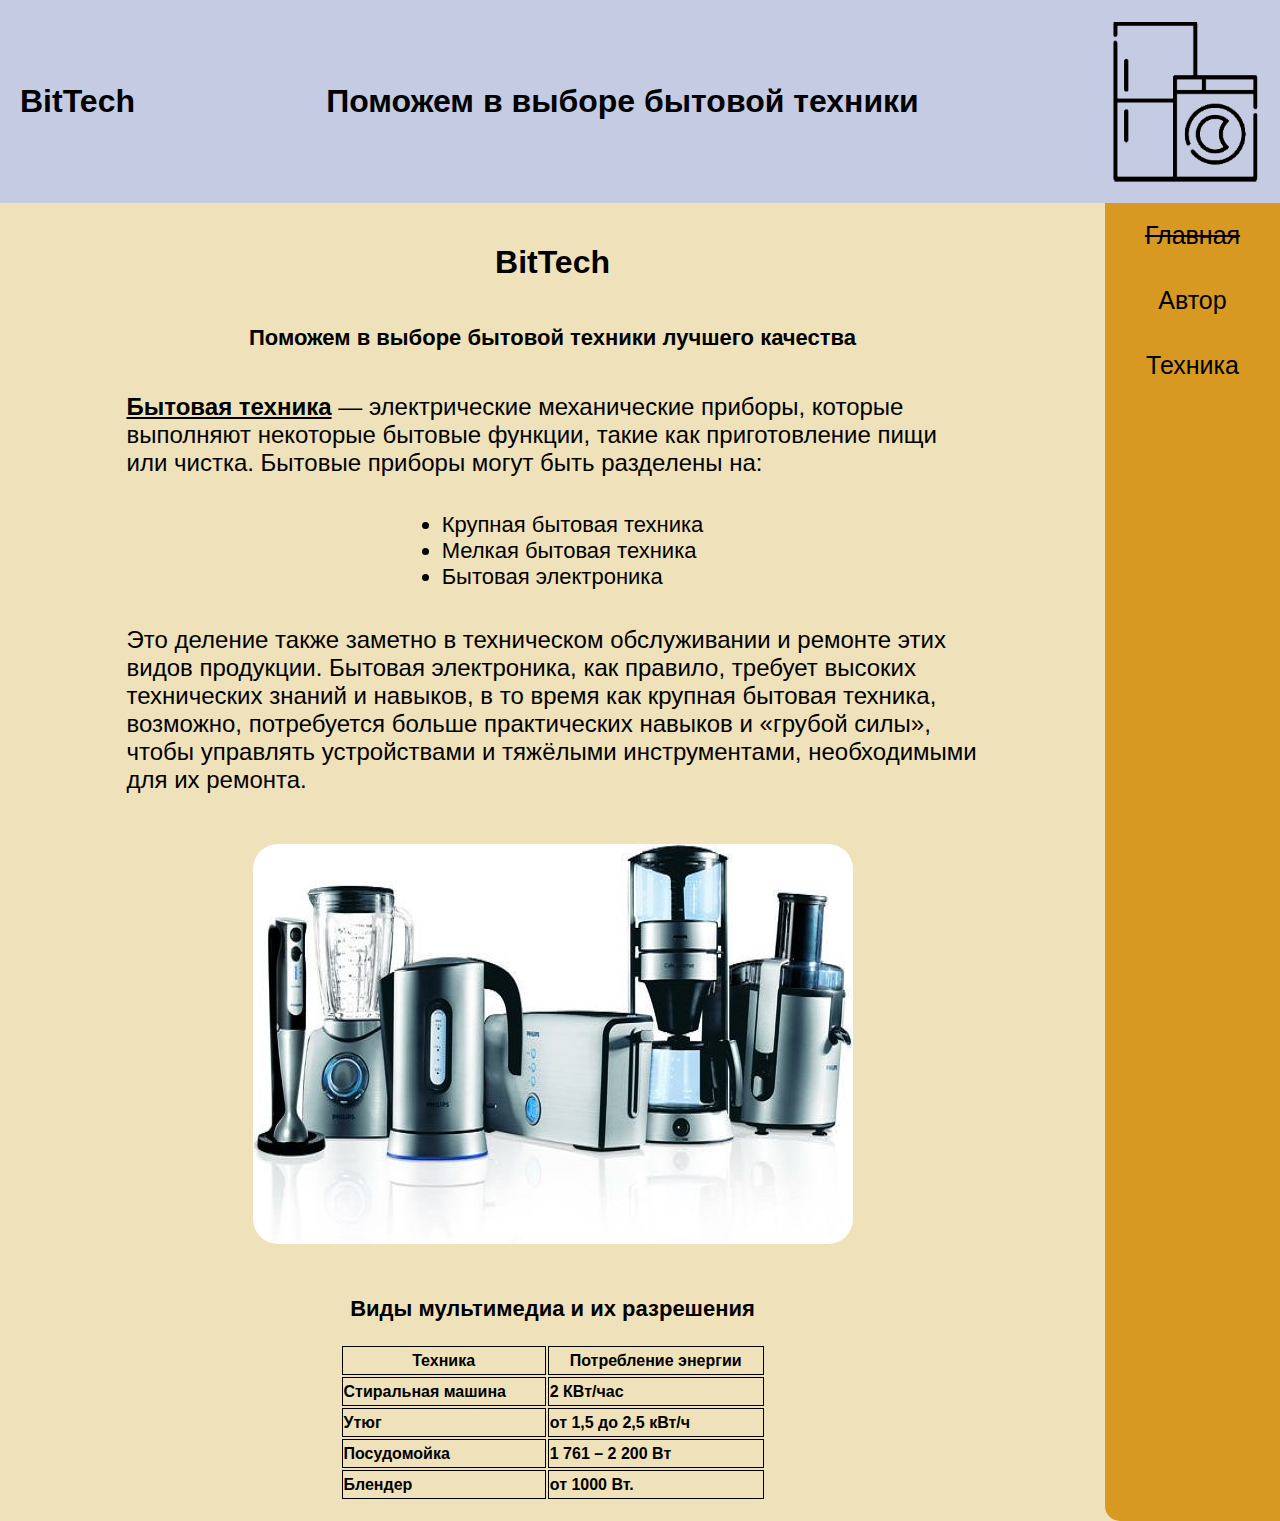
<file: index.html>
<!DOCTYPE html>
<html lang="ru">
  <head>
    <meta charset="UTF-8">
    <meta name="viewport" content="width=device-width, initial-scale=1.0">
    <link rel="stylesheet" href="./style/style.css">
    <title>Главная</title>
  </head>
  <body>
    <header>
      <h1>BitTech</h1>
      <h1>Поможем в выборе бытовой техники</h1>
      <img src="./img/logo1.png" alt="logo">
    </header>
    <main>
      <div class="navigation">
        <input type="checkbox" id="burger">
        <label for="burger"><img src="./img/Burger.svg" alt="burger"></label>
        <nav>
          <div class="active">Главная</div>
          <a href="./pages/about.html">Автор</a>
          <a href="./pages/multi.html">Техника</a>
        </nav>
      </div>
      <div class="content">
        <h1>BitTech</h1>
        <h3>Поможем в выборе бытовой техники лучшего качества</h3>
        <h2>
          <span class="bold">Бытовая техника</span> — электрические механические
          приборы, которые выполняют некоторые бытовые функции, такие как
          приготовление пищи или чистка. Бытовые приборы могут быть разделены
          на:
        </h2>
        <ul class="spices">
          <li>Крупная бытовая техника</li>
          <li>Мелкая бытовая техника</li>
          <li>Бытовая электроника</li>
        </ul>
        <h2>
          Это деление также заметно в техническом обслуживании и ремонте этих
          видов продукции. Бытовая электроника, как правило, требует высоких
          технических знаний и навыков, в то время как крупная бытовая техника,
          возможно, потребуется больше практических навыков и «грубой силы»,
          чтобы управлять устройствами и тяжёлыми инструментами, необходимыми
          для их ремонта.
        </h2>
        <img src="./img/bit.jpg" alt="bit">
        <h3>Виды мультимедиа и их разрешения</h3>
        <table>
          <tr>
            <th>Техника</th>
            <th>Потребление энергии</th>
          </tr>
          <tr>
            <td>Стиральная машина</td>
            <td>2 КВт/час</td>
          </tr>
          <tr>
            <td>Утюг</td>
            <td>от 1,5 до 2,5 кВт/ч</td>
          </tr>
          <tr>
            <td>Посудомойка</td>
            <td>1 761 – 2 200 Вт</td>
          </tr>
          <tr>
            <td>Блендер</td>
            <td>от 1000 Вт.</td>
          </tr>
        </table>
      </div>
    </main>
  </body>
</html>
</file>
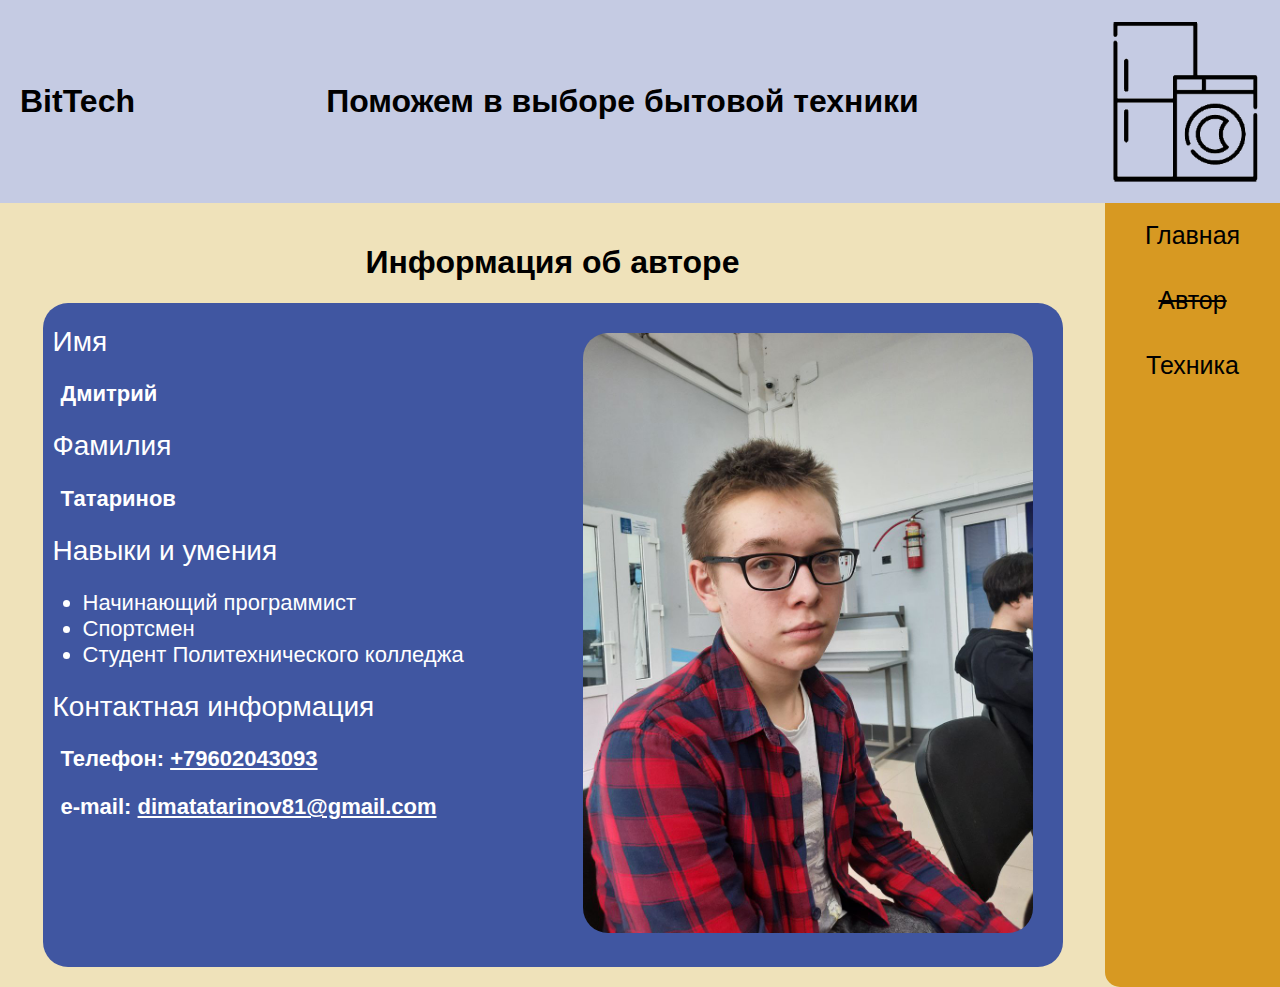
<file: pages/about.html>
<!DOCTYPE html>
<html lang="ru">
  <head>
    <meta charset="UTF-8">
    <meta name="viewport" content="width=device-width, initial-scale=1.0">
    <link rel="stylesheet" href="../style/style.css">
    <title>Об авторе</title>
  </head>
  <body>
    <header>
      <h1>BitTech</h1>
      <h1>Поможем в выборе бытовой техники</h1>
      <img src="../img/logo1.png" alt="logo">
    </header>
    <main>
      <div class="navigation">
        <input type="checkbox" id="burger" >
        <label for="burger"><img src="../img/Burger.svg" alt="burger"></label>
        <nav>
          <a href="../index.html">Главная</a>
          <div class="active">Автор</div>
          <a href="./multi.html">Техника</a>
        </nav>
      </div>
      <div class="content">
        <h1>Информация об авторе</h1>
        <section class="author">
          <div class="info">
            <h2>Имя</h2>
            <h3>Дмитрий</h3>
            <h2>Фамилия</h2>
            <h3>Татаринов</h3>
            <h2>Навыки и умения</h2>
            <ul>
              <li>Начинающий программист</li>
              <li>Спортсмен</li>
              <li>
                Студент Политехнического колледжа
              </li>
            </ul>
            <h2>Контактная информация</h2>
            <h3>Телефон: <span>+79602043093</span></h3>
            <h3>e-mail: <span>dimatatarinov81@gmail.com</span></h3>
          </div>
          <div class="photo">
            <img src="../img/author.jpg" alt="photo">
          </div>
        </section>
      </div>
    </main>
  </body>
</html>
</file>
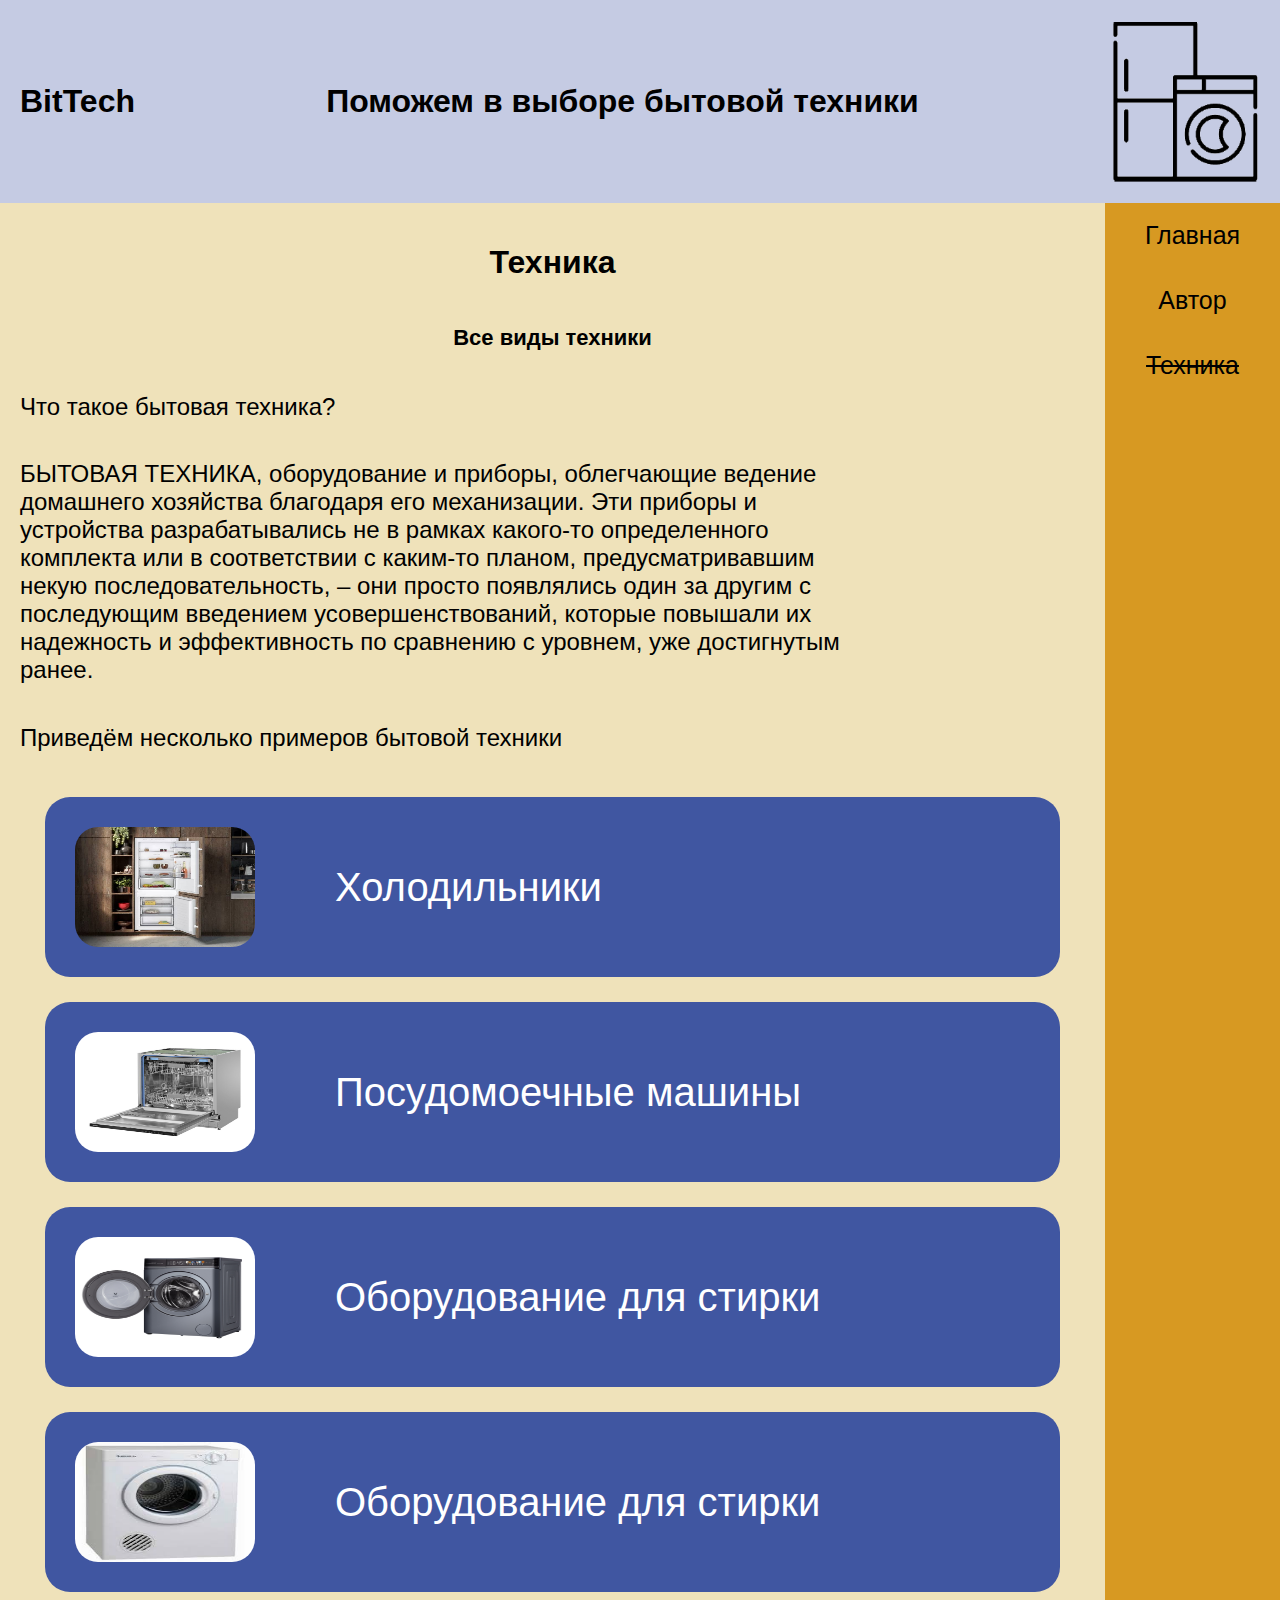
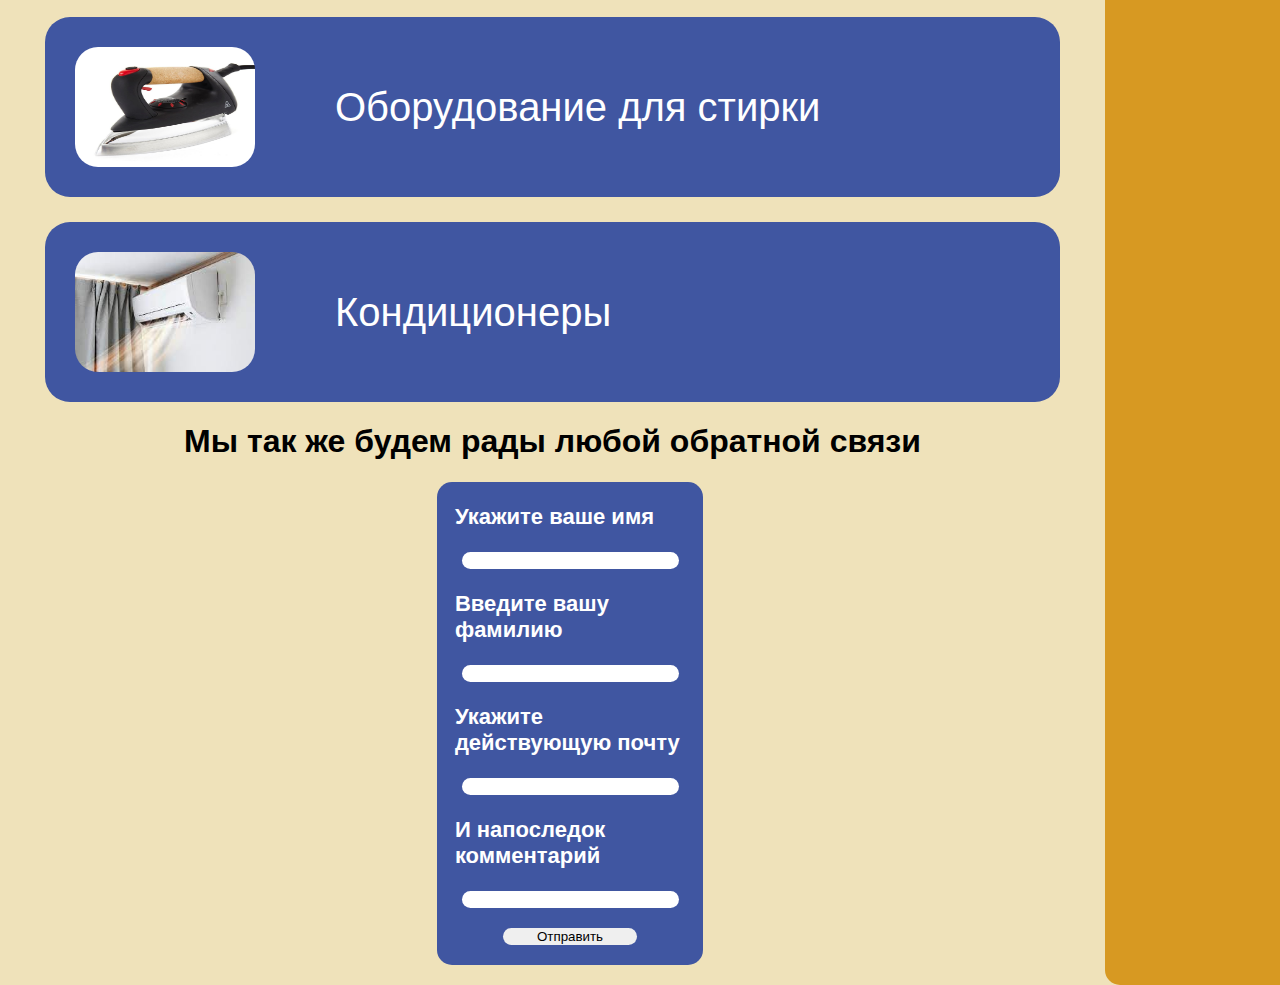
<file: pages/multi.html>
<!DOCTYPE html>
<html lang="ru">
  <head>
    <meta charset="UTF-8">
    <meta name="viewport" content="width=device-width, initial-scale=1.0">
    <link rel="stylesheet" href="../style/style.css">
    <title>Мультимедиа</title>
  </head>
  <body>
    <header>
      <h1>BitTech</h1>
      <h1>Поможем в выборе бытовой техники</h1>
      <img src="../img/logo1.png" alt="logo">
    </header>
    <main>
      <div class="navigation">
        <input type="checkbox" id="burger">
        <label for="burger"><img src="../img/Burger.svg" alt="burger"></label>
        <nav>
          <a href="../index.html">Главная</a>
          <a href="./about.html">Автор</a>
          <div class="active">Техника</div>
        </nav>
      </div>
      <div class="content">
        <h1>Техника</h1>
        <h3>Все виды техники</h3>
        <section class="recomendation">
          <h2>Что такое бытовая техника?</h2>
          <h2>
            БЫТОВАЯ ТЕХНИКА, оборудование и приборы, облегчающие ведение
            домашнего хозяйства благодаря его механизации. Эти приборы и
            устройства разрабатывались не в рамках какого-то определенного
            комплекта или в соответствии с каким-то планом, предусматривавшим
            некую последовательность, – они просто появлялись один за другим с
            последующим введением усовершенствований, которые повышали их
            надежность и эффективность по сравнению с уровнем, уже достигнутым
            ранее.
          </h2>
          <h2 >Приведём несколько примеров бытовой техники</h2>
          <section class="el">
            <div class="place">
              <img src="../img/holod.jpg" alt="text">
              <h3>Холодильники</h3>
            </div>
            <div class="opened">
              <img src="../img/holod.jpg" alt="text">
              <div class="trash">
                <h3>Холодильники</h3>
                <p>
                  В отделении для свежих продуктов холодильника/морозильника
                  пищевые продукты сохраняются при температуре около 3° С.
                  Охлаждение достигается путем испарения соответствующего
                  хладагента в змеевике испарителя, размещенном внутри
                  холодильника. Испарением хладагента управляют капиллярные
                  устройства, а поток воздуха, обтекающий змеевик, тщательным
                  образом регулируется для поддержания установленных температур
                  в разных секциях холодильника/морозильника.
                </p>
              </div>
            </div>
          </section>
          <section class="el">
            <div class="place">
              <img src="../img/girl.jpg" alt="hypermedia">
              <h3>Посудомоечные машины</h3>
            </div>
            <div class="opened">
              <img src="../img/girl.jpg" alt="hypermedia">
              <div class="trash">
                <h3>Посудомоечные машины</h3>
                <p>
                  В автоматических посудомоечных машинах посуду размещают так,
                  чтобы вся она оказывалась на пути мощных распыленных потоков
                  воды, создаваемых насосами или гидротурбинками. Вода
                  откачивается в бак, фильтруется и снова направляется на
                  посуду. Остатки пищи смываются водой, затем посуда
                  ополаскивается и подвергается тепловой сушке нагретым воздухом
                  или обдуву ненагретым воздухом. Эффективное действие
                  посудомоечной машины достигается благодаря применению
                  непенообразующих моющих средств, содержащих щелочи и
                  ингибиторы коррозии.
                </p>
              </div>
            </div>
          </section>
          <section class="el">
            <div class="place">
              <img src="../img/girl2.jpg" alt="image">
              <h3>Оборудование для стирки</h3>
            </div>
            <div class="opened">
              <img src="../img/girl2.jpg" alt="image">
              <div class="trash">
                <h3>Стиральная машина</h3>
                <p>
                  Таймеры, соленоиды и нагревательные элементы – это лишь
                  некоторые из множества средств автоматики, которые превратили
                  стиральную машину с горизонтальной мешалкой и ручными валками
                  для отжима в эффективную автоматическую установку. Каждый тип
                  стиральной машины характеризуется своим сочетанием способа
                  стирки, рабочей температуры, водоподготовки и числа
                  полосканий. Машина с дисковой мешалкой перемещает стираемое
                  белье через воду и воду через белье. Барабанная машина с
                  фронтальной загрузкой перемещает мокрое белье вверх-вниз во
                  вращающемся барабане. В такой машине для стирки нужно примерно
                  вдвое меньше воды по сравнению с машиной, которая перемещает
                  белье через воду мешалкой.
                </p>
              </div>
            </div>
          </section>
          <section class="el">
            <div class="place">
              <img src="../img/sushka.jpg" alt="audio">
              <h3>Оборудование для стирки</h3>
            </div>
            <div class="opened">
              <img src="../img/sushka.jpg" alt="audio">
              <div class="trash">
                <h3>Сушилки</h3>
                <p>
                  Сушилка снабжена вращающимся барабаном, в котором белье
                  переносится снизу вверх и опрокидывается, а нагретый воздух в
                  это время обдувает его. Для нагревателей в большинстве
                  электросушилок требуется питание от сети напряжением 230–240
                  В; их номинальная мощность потребления при непрерывном нагреве
                  в течение часа составляет 5 кВт. Сушилки, рассчитанные на
                  питание от сети 110–115 В, выделяют втрое меньше тепла, и их
                  применяют в тех случаях, когда использовать более высокое
                  напряжение неэффективно. Стоимость сушки получается такой же,
                  но времени приходится тратить больше.
                </p>
              </div>
            </div>
          </section>
          <section class="el">
            <div class="place">
              <img src="../img/utug.jpg" alt="video">
              <h3>Оборудование для стирки</h3>
            </div>
            <div class="opened">
              <img src="../img/utug.jpg" alt="video">
              <div class="trash">
                <h3>Утюги</h3>
                <p>
                  Утюг с пароувлажнителем образует пар при пропускании воды на
                  нагретую поверхность внутри утюга или при нагреве всего объема
                  воды в резервуаре, из которого пар выходит через выпускные
                  отверстия. Оба варианта конструкции утюга работают
                  удовлетворительно. В конструкции первого варианта
                  парообразование начинается почти сразу после включения. Во
                  втором варианте испарение воды задерживается. Номинальная
                  мощность утюгов составляет около 1000 Вт.
                </p>
              </div>
            </div>
          </section>
          <section class="el">
            <div class="place">
              <img src="../img/kondey.jpg" alt="anim">
              <h3>Кондиционеры</h3>
            </div>
            <div class="opened">
              <img src="../img/kondey.jpg" alt="anim">
              <div class="trash">
                <h3>Кондиционеры для помещений</h3>
                <p>
                  Блок охлаждения кондиционера аналогичен используемому в
                  холодильниках. Этот блок выполняет также функции осушителя,
                  конденсируя и удаляя влагу из воздуха в процессе его
                  охлаждения. Многие кондиционеры могут быть настроены на приток
                  в помещение наружного воздуха и вытяжку из помещения.
                  Установки, позволяющие отбирать тепло от более холодного тела
                  и передавать его более теплому, называют тепловыми насосами.
                </p>
              </div>
            </div>
          </section>
        </section>
        <h1 class="form">Мы так же будем рады любой обратной связи</h1>
        <form>
          <h3>Укажите ваше имя</h3>
          <input type="text" required>
          <h3>Введите вашу фамилию</h3>
          <input type="text" required>
          <h3>Укажите действующую почту</h3>
          <input type="email" required>
          <h3>И напоследок комментарий</h3>
          <input type="tel">
          <button id="send">Отправить</button>
        </form>
      </div>
    </main>
    <script src="../js/index.js"></script>
  </body>
</html>
</file>
<file: style/style.css>
body {
  background-color: #F13C20;
  background-color: #EFE2BA;
  margin: 0;
}
header {
  display: flex;
  justify-content: space-between;
  align-items: center;
  background-color: #C5CBE3;
  padding: 20px;
  margin: 0;
  color: #000;
  font-family: "Gill Sans", "Gill Sans MT", Calibri, "Trebuchet MS", sans-serif;
}
header img {
  width: 150px;
}
header h1 {
  font-size: 32px;
  margin: 0;
}
main {
  display: grid;
  grid-template-columns: 1fr 175px;
  grid-template-areas: "content navigation";
}
.navigation {
  grid-area: navigation;
  background-color: #D79922;

  border-radius: 0 0 0 15px;
}
nav {
  display: flex;
  flex-direction: column;
  align-items: center;
  line-height: 65px;
  font-size: 25px;
}
nav div,
nav a {
  font-family: "Gill Sans", "Gill Sans MT", Calibri, "Trebuchet MS", sans-serif;
  color: #000;
  text-decoration: none;
}
nav a:hover {
  text-decoration: underline;
}
nav div {
  text-decoration: line-through;
}
.content {
  display: flex;
  grid-area: content;
  flex-direction: column;
  align-items: center;
  font-family: "Gill Sans", "Gill Sans MT", Calibri, "Trebuchet MS", sans-serif;
  padding: 20px;
}
.content img {
  margin: 30px;
  border-radius: 25px;
}
.content h2 {
  width: 80%;
  font-weight: 400;
}
.content h3 {
  font-size: 22px;
}
.author {
  display: grid;
  grid-template-columns: 1fr 1fr;
  border-radius: 25px;
  background-color: #4056A1;
  color: #fff;
}
.author img {
  width: 450px;
}
.info h2 {
  font-size: 28px;
  margin-left: 10px;
}
.info h3 {
  margin-left: 18px;
}
.info li {
  font-size: 22px;
}
.spices li {
  font-size: 22px;
}
span {
  text-decoration: underline;
  cursor: pointer;
  font-weight: bold;
}
.recomendation {
  display: flex;
  flex-direction: column;
}
.place {
  width: 100%;
  display: flex;
  align-items: center;
  margin: 25px 25px 0 25px;
  border-radius: 25px;
  gap: 50px;
  padding: 0 25px 0 0;
  background-color: #4056A1;

}
.place h3 {
  font-weight: 400;
  color: #fff;
  font-size: 40px;
}
.place img {
  width: 180px;
  height: 120px;
  border-radius: 23px;
}
.place #down {
  display: flex;
  width: 40px;
  height: 40px;
  background-color: white;
  border: 1px solid white;
  cursor: pointer;
  margin-right: auto;
  border-radius: 50px;
}
.opened {
  display: grid;
  grid-template-columns: 600px 1fr;
  grid-template-areas: "img trash";
  max-height: 0;
  overflow: hidden;
  background-color: #fff;
  width: 90%;
  justify-content: center;
  border-radius: 0 0 25px 25px;
  border-top: none;
  transition: max-height ease 800ms;
}
.opened span {
  font-weight: 800;
}
.opened img {
  width: 520px;
}
.el {
  display: flex;
  flex-wrap: wrap;
  position: relative;
  justify-content: center;
  width: 100%;
}
.trash {
  grid-area: trash;
}
.trash p {
  line-height: 25px;
}
.trash table {
  display: flex;
  justify-content: center;
}
th,
td {
  border: black thin solid;
  height: 25px;
}
form {
  display: flex;
  flex-direction: column;
  justify-content: left;
  margin-left: 35px;
  width: 25%;
  border-radius: 15px;
  background-color: #4056A1;
  color: #fff;
}
form input {
  display: flex;
  margin: auto;
  width: 80%;
  border-radius: 25px;
  border: none;
}
form button {
  margin: 20px auto;
  width: 50%;
  border-radius: 10px;
  border: none;
  font-family: "Gill Sans", "Gill Sans MT", Calibri, "Trebuchet MS", sans-serif;
}
form h3 {
  margin-left: 18px;
}
#burger,
[for="burger"] {
  display: none;
}
table {
  width: 40%;
  font-weight: 600;
}
@media screen and (max-width: 1024px) {
  form {
    width: 80%;
  }
  .opened {
    grid-template-columns: 1fr 1fr;
  }
  .content img {
    width: 100%;
  }
  .photo img {
    width: 90%;
    margin: 55px auto 0;
  }
  .place img {
    width: 30%;
  }
  .opened img {
    width: 60%;
  }
}
@media screen and (max-width: 768px) {
  .content img {
    width: 100%;
  }
  header h1 {
    font-size: 18px;
  }
  header img {
    width: 40px;
  }
  form {
    width: 60%;
  }
  .place img {
    width: 30%;
  }
  .opened {
    grid-template-columns: 220px 1fr;
  }
  .opened img {
    width: 60%;
  }
  .opened p {
    margin-left: 35px;
    width: 90%;
  }
  [for="burger"] {
    position: absolute;
    display: block;
    width: 24px;
    height: 24px;
    flex-shrink: 0;
    top: 60px;
    right: 50px;
  }
  nav {
    display: none;
    position: absolute;
    top: 50px;
    right: 70px;
    line-height: 40px;
    justify-content: space-between;
  }
  nav div,
  nav a {
    font-size: 24px;
  }
  #burger:checked + label + nav {
    display: block;
  }
  .navigation {
    background-color: transparent;
    color: black;
    position: absolute;
    top: 20px;
    right: -30px;
  }
  .content {
    text-align: center;
    margin-top: 25px;
  }
  .content h3,
  .content h2 {
    margin-left: auto;
    margin-right: auto;
  }
  main {
    display: flex;
  }
  .info h2 {
    text-decoration: underline;
  }
  .photo img {
    width: 90%;
    margin: 70px auto 0 auto;
  }
}

@media screen and (max-width: 425px) {
  header h1 {
    font-size: 12px;
    justify-content: flex-start;
  }
  header img {
    display: none;
  }
  form {
    display: none;
  }
  .form {
    display: none;
  }
  .el {
    display: none;
  }
  [for="burger"] {
    position: absolute;
    display: block;
    width: 24px;
    height: 24px;
    flex-shrink: 0;
    top: 60px;
    right: 50px;
  }
  #burger:checked + label + nav {
    display: block;
  }
  .navigation {
    background-color: transparent;
    color: black;
    position: absolute;
    top: 20px;
    right: -30px;
  }
  .content {
    text-align: center;
    margin-top: 25px;
  }
  .content h1 {
    font-size: 20px;
  }
  .content h3,
  .content h2 {
    font-size: 18px;
    margin-left: auto;
    margin-right: auto;
  }
  main {
    display: flex;
  }
  .author {
    grid-template-columns: 1fr;
    text-align: center;
  }
  .content img {
    width: 100%;
  }
  .info h1 {
    text-decoration: underline;
  }
  .info ul li {
    font-size: 14px;
    line-height: 25px;
  }
  .photo {
    display: none;
  }
  nav {
    display: none;
    position: absolute;
    top: 30px;
    right: 70px;
    line-height: 20px;
    justify-content: space-between;
  }
  nav div,
  nav a {
    font-size: 12px;
  }
  .spices li {
    font-size: 14px;
  }
}
</file>
